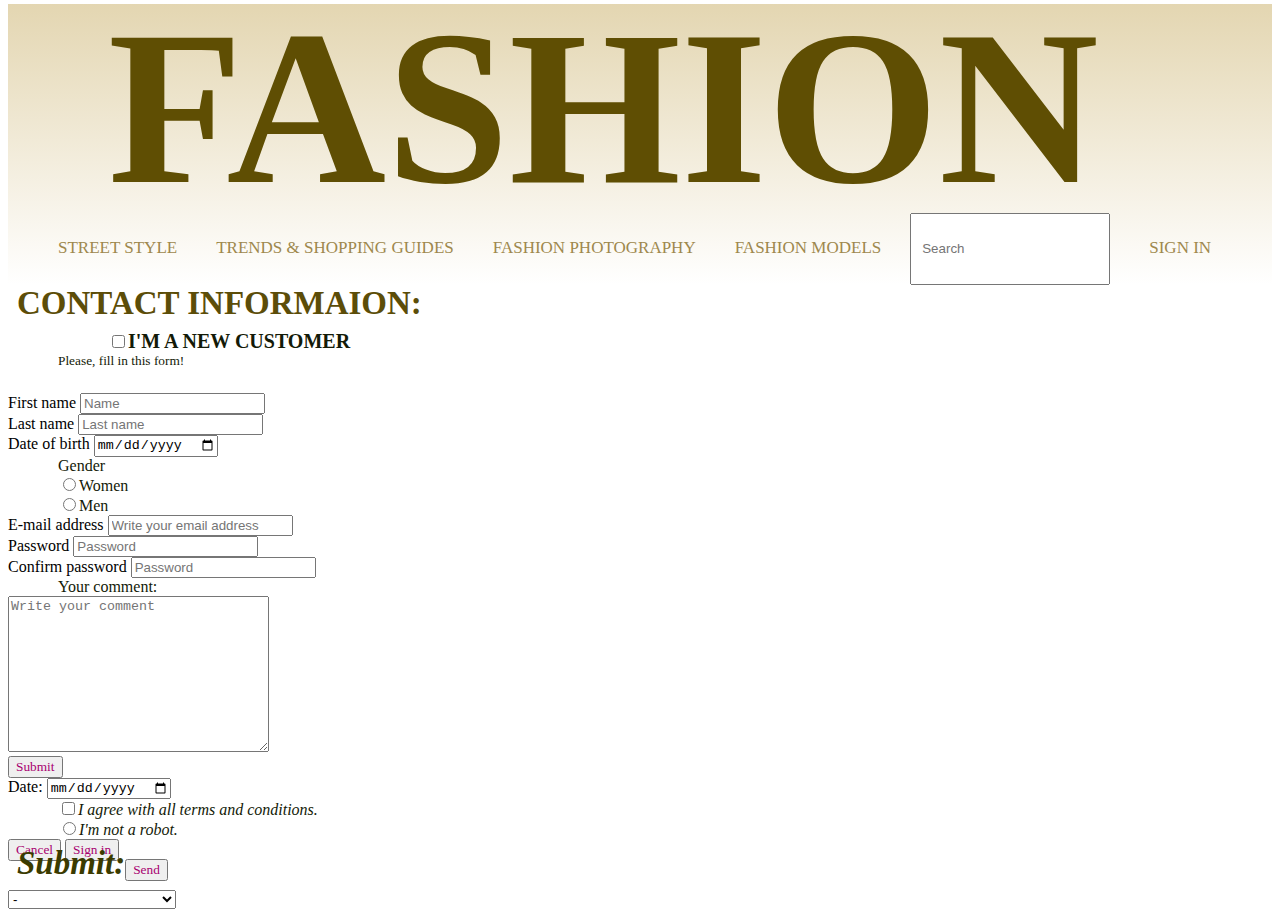
<file: newcustomer.html>
<!DOCTYPE html>
<html>

<head>
    <title> Nice title</title>
    <link rel="stylesheet" href="./style.css">
</head>

<body>

    <nav>
        <div class="header">
            <ul>
                <p class="header-text">
                    <a class="header-text link0" href="index.html"><b>FASHION</b></a></p>
                <li>
                    <a class="link1" href="page1.html">STREET STYLE</a>
                </li>
                <li>
                    <a class="link1" href="page2.html">TRENDS & SHOPPING GUIDES</a>
                </li>
                <li>
                    <a class="link1" href="page3.html">FASHION PHOTOGRAPHY</a>
                </li>
                <li>
                    <a class="link1" href="page4.html">FASHION MODELS</a>
                </li>
                <li>
                    <input class="search" placeholder="Search" type="search">
                </li>
                <li>
                    <a class="link1" href="singin.html">SIGN IN</a>
                </li>
        </div>


        <div>
            <form>
                <h4>CONTACT INFORMAION:</h4>
                <h5>
                    <p><input type="checkbox" value="true">I'M A NEW CUSTOMER</input>
                </h5>
                <p><sup>Please, fill in this form!</sup></p>

                <br>
                <label for="Name">First name</label>
                <input id="Name" placeholder="Name" type="text">

                <br>
                <label for="Last name">Last name</label>
                <input id="Last name" placeholder="Last name" type="text">

                <br>
                <label for="Date">Date of birth</label>
                <input id="Date" type="date">
                <p>Gender</p>
                <p><input name="Gender" type="radio" value="true">Women</input>
                </p>
                <p><input name="Gender" type="radio" value="true">Men</input>
                </p>
                <label for="E-mail address">E-mail address</label>
                <input id="E-mail address" placeholder="Write your email address" type="tel">

                <br>
                <label for="Password">Password</label>
                <input id="Password" placeholder="Password" type="password">

                <br>
                <label for="Password">Confirm password</label>
                <input id="Password" placeholder="Password" type="password">

                <br>
                <p>Your comment:</p>
                <textarea name="Your comment:" id="Your comment:" placeholder="Write your comment" cols="30" rows="10"></textarea>

                <br>
                <button class="test" type="submit">Submit</button>

                <br>
                <label for="Date">Date:</label>
                <input id="Date" type="date">
                <p><input type="checkbox" value="true"><i>I agree with all terms and conditions.</i></input>
                </p>
                <p><input type="radio" value="true"><i>I'm not a robot.</i></input>
                </p>
                <button class="test" type="submit">Cancel</button>
                <button class="test" type="submit">Sign in</button>
                <h4><i class="button-send">Submit:<button class="test" type="submit">Send</button></i></h4>

                <select>
                    <option value="-">-</option>
                    <option value="I need confirmation">I need confirmation</option>
                    <option value="I don't need confirmation">I don't need confirmation</option>
                </select>

            </form>
        </div>

</body>

</html>
</file>
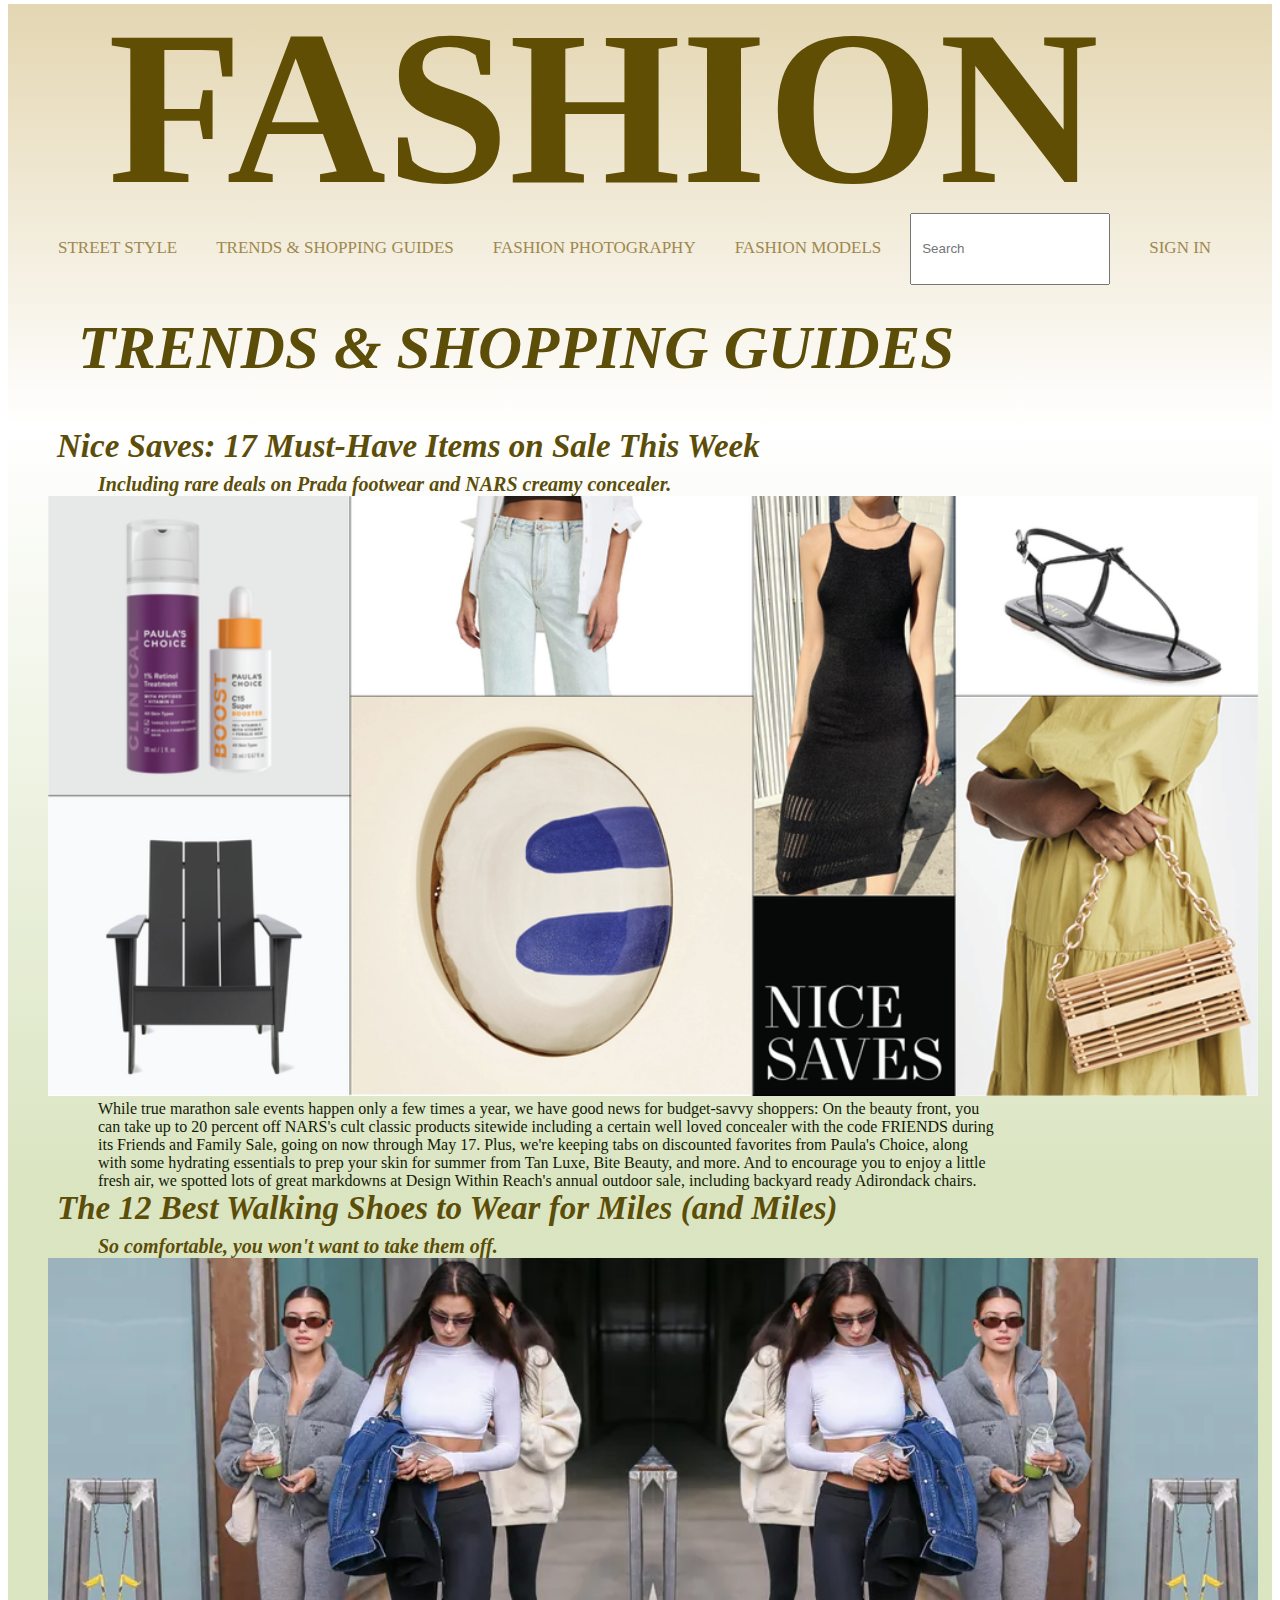
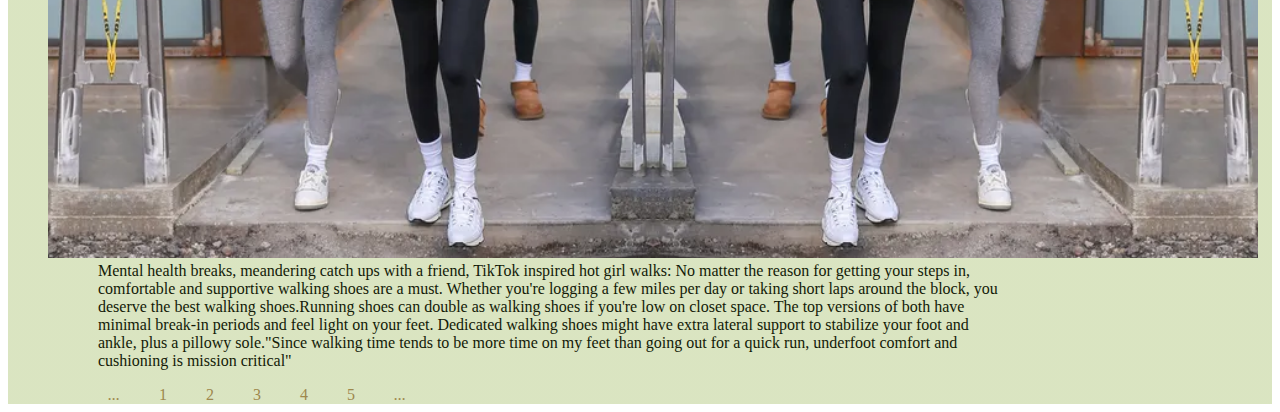
<file: page2.html>
<!DOCTYPE html>
<html>

<head>
    <title> Nice title</title>
    <link rel="stylesheet" href="./style.css">
</head>

<body>

    <div class="header">
        <ul>
            <p class="header-text">
                <a class="header-text link0" href="index.html"><b>FASHION</b></a></p>
            <li>
                <a class="link1" href="page1.html">STREET STYLE</a>
            </li>
            <li>
                <a class="link1" href="page2.html">TRENDS & SHOPPING GUIDES</a>
            </li>
            <li>
                <a class="link1" href="page3.html">FASHION PHOTOGRAPHY</a>
            </li>
            <li>
                <a class="link1" href="page4.html">FASHION MODELS</a>
            </li>
            <li>
                <input class="search" placeholder="Search" type="search">
            </li>
            <li>
                <a class="link1" href="singin.html">SIGN IN</a>
            </li>

            <li>
                <h3><i>TRENDS & SHOPPING GUIDES</i></h3>
            </li>
        </ul>
    </div>
    <div class="slide3">
        <ul>
            <h4><i>Nice Saves: 17 Must-Have Items on Sale This Week</i></h4>
            <h5><i>Including rare deals on Prada footwear and NARS creamy concealer.</i></h5>
            <img src="./images/html4.webp" alt="FASHION PHOTO3" style="margin: 0 auto;width: 1210px; height: 600px;">
            <p>While true marathon sale events happen only a few times a year, we have good news for budget-savvy shoppers: On the beauty front, you can take up to 20 percent off NARS's cult classic products sitewide including a certain well loved concealer
                with the code FRIENDS during its Friends and Family Sale, going on now through May 17. Plus, we're keeping tabs on discounted favorites from Paula's Choice, along with some hydrating essentials to prep your skin for summer from Tan Luxe,
                Bite Beauty, and more. And to encourage you to enjoy a little fresh air, we spotted lots of great markdowns at Design Within Reach's annual outdoor sale, including backyard ready Adirondack chairs.</p>
        </ul>
    </div>

    <div class="slide4">
        <ul>
            <h4><i>The 12 Best Walking Shoes to Wear for Miles (and Miles)</i></h4>
            <h5><i>So comfortable, you won't want to take them off.</i></h5>
            <img src="./images/html5.webp" alt="FASHION PHOTO4" style="margin: 0 auto;width: 1210px; height: 600px;">
            <p>Mental health breaks, meandering catch ups with a friend, TikTok inspired hot girl walks: No matter the reason for getting your steps in, comfortable and supportive walking shoes are a must. Whether you're logging a few miles per day or taking
                short laps around the block, you deserve the best walking shoes.Running shoes can double as walking shoes if you're low on closet space. The top versions of both have minimal break-in periods and feel light on your feet. Dedicated walking
                shoes might have extra lateral support to stabilize your foot and ankle, plus a pillowy sole."Since walking time tends to be more time on my feet than going out for a quick run, underfoot comfort and cushioning is mission critical"</p>
        </ul>
        <ul class="pagination">
            <li class="disabled"><a href="#!"><i class="material-icons"> ... </i></a></li>
            <li class="active"><a href="#!">1</a></li>
            <li class="waves-effect"><a href="#!">2</a></li>
            <li class="waves-effect"><a href="#!">3</a></li>
            <li class="waves-effect"><a href="#!">4</a></li>
            <li class="waves-effect"><a href="#!">5</a></li>
            <li class="waves-effect"><a href="#!"><i class="material-icons"> ... </i></a></li>
        </ul>
    </div>

</body>

</html>
</file>
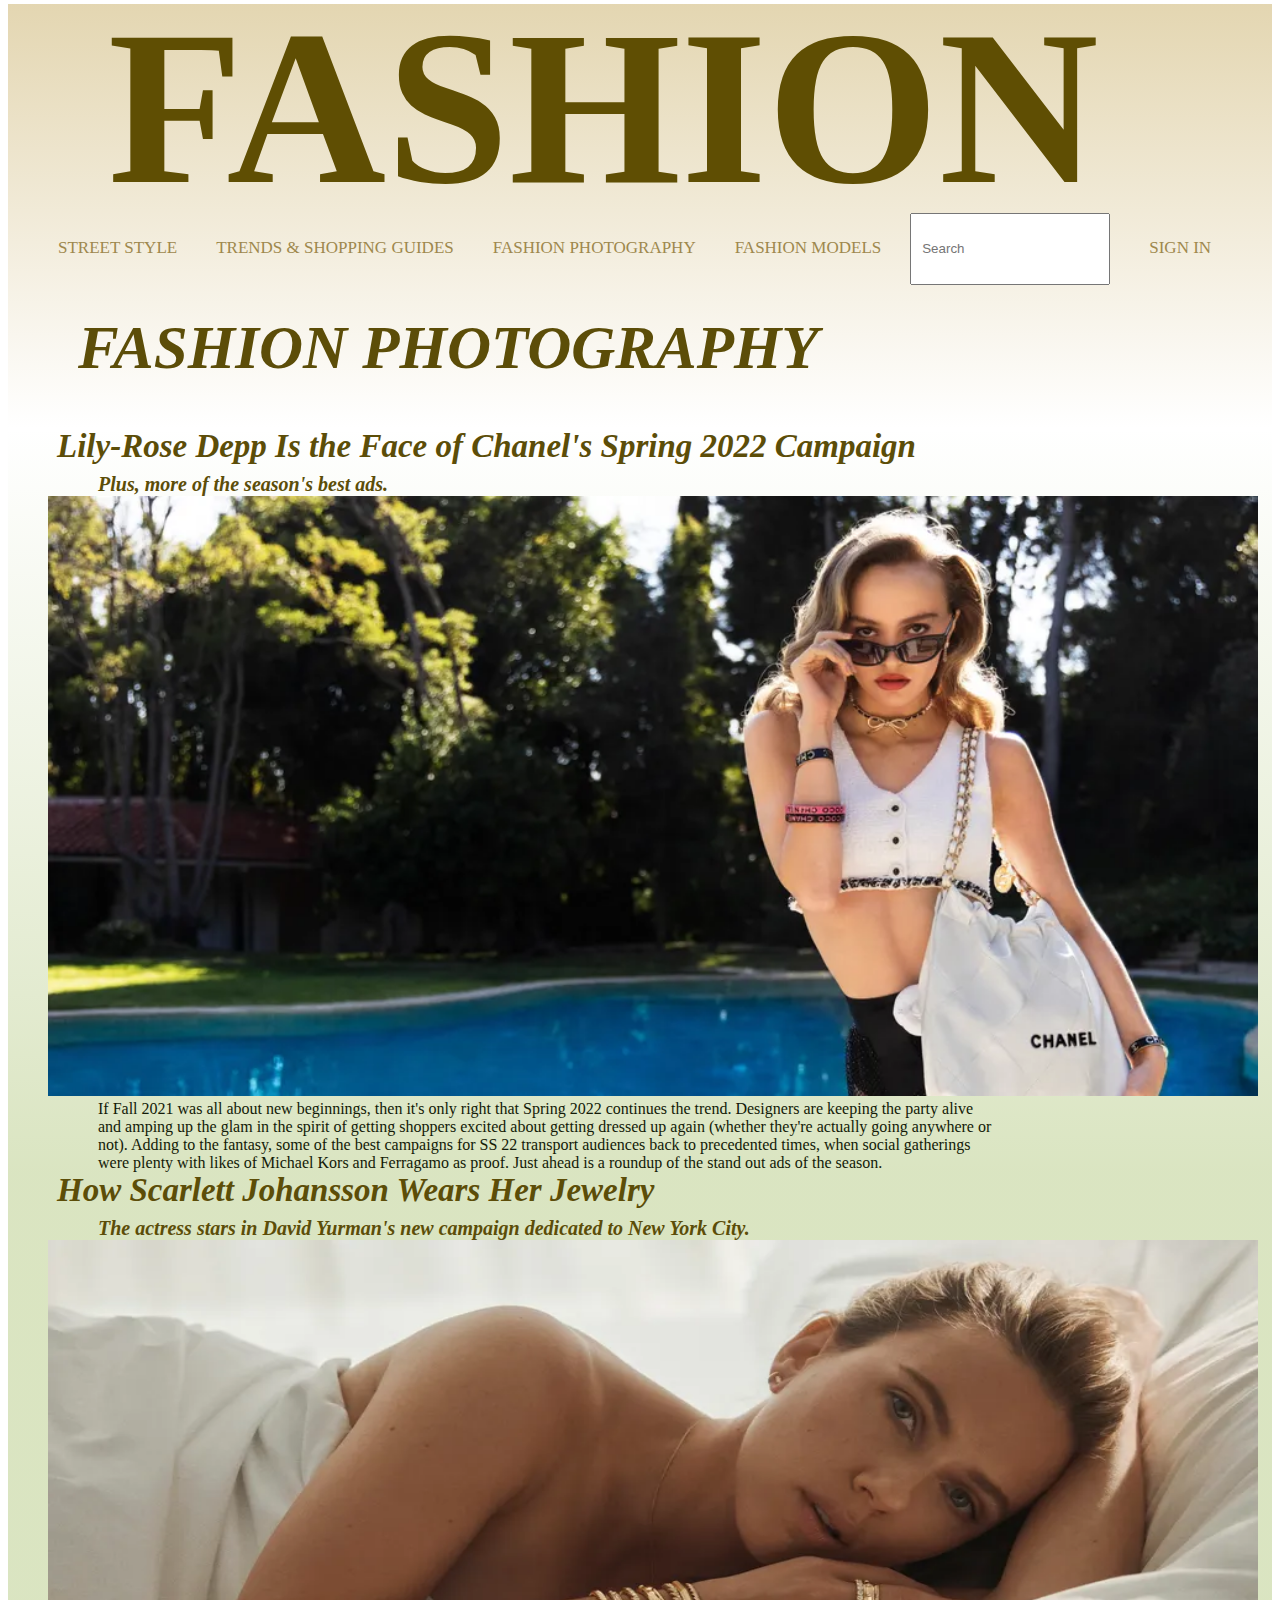
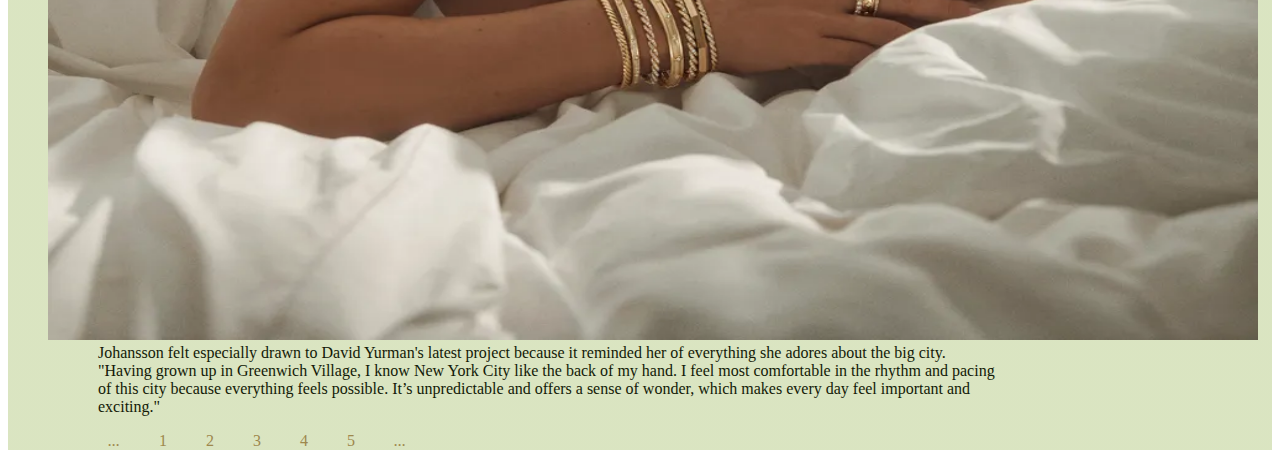
<file: page3.html>
<!DOCTYPE html>
<html>

<head>
    <title> Nice title</title>
    <link rel="stylesheet" href="./style.css">
</head>

<body>

    <div class="header">
        <ul>
            <p class="header-text">
                <a class="header-text link0" href="index.html"><b>FASHION</b></a></p>
            <li>
                <a class="link1" href="page1.html">STREET STYLE</a>
            </li>
            <li>
                <a class="link1" href="page2.html">TRENDS & SHOPPING GUIDES</a>
            </li>
            <li>
                <a class="link1" href="page3.html">FASHION PHOTOGRAPHY</a>
            </li>
            <li>
                <a class="link1" href="page4.html">FASHION MODELS</a>
            </li>
            <li>
                <input class="search" placeholder="Search" type="search">
            </li>
            <li>
                <a class="link1" href="singin.html">SIGN IN</a>
            </li>

            <li>
                <h3><i>FASHION PHOTOGRAPHY</i></h3>
            </li>
        </ul>
    </div>

    <div class="slide5">
        <ul>
            <h4><i>Lily-Rose Depp Is the Face of Chanel's Spring 2022 Campaign</i></h4>
            <h5><i>Plus, more of the season's best ads.</i></h5>
            <img src="./images/html9.webp" alt="FASHION PHOTO5 Lily-Rose Depp" style="margin: 0 auto;width: 1210px; height: 600px;">
            <p>If Fall 2021 was all about new beginnings, then it's only right that Spring 2022 continues the trend. Designers are keeping the party alive and amping up the glam in the spirit of getting shoppers excited about getting dressed up again (whether
                they're actually going anywhere or not). Adding to the fantasy, some of the best campaigns for SS 22 transport audiences back to precedented times, when social gatherings were plenty with likes of Michael Kors and Ferragamo as proof. Just
                ahead is a roundup of the stand out ads of the season.</p>
        </ul>
    </div>

    <div class="slide6">
        <ul>
            <h4><i>How Scarlett Johansson Wears Her Jewelry</i></h4>
            <h5><i>The actress stars in David Yurman's new campaign dedicated to New York City.</i></h5>
            <img src="./images/html6.webp" alt="FASHION PHOTO6 Scarlett Johansson" style="margin: 0 auto;width: 1210px; height: 700px;">
            <p>Johansson felt especially drawn to David Yurman's latest project because it reminded her of everything she adores about the big city. "Having grown up in Greenwich Village, I know New York City like the back of my hand. I feel most comfortable
                in the rhythm and pacing of this city because everything feels possible. It’s unpredictable and offers a sense of wonder, which makes every day feel important and exciting."</p>
        </ul>
        <ul class="pagination">
            <li class="disabled"><a href="#!"><i class="material-icons"> ... </i></a></li>
            <li class="active"><a href="#!">1</a></li>
            <li class="waves-effect"><a href="#!">2</a></li>
            <li class="waves-effect"><a href="#!">3</a></li>
            <li class="waves-effect"><a href="#!">4</a></li>
            <li class="waves-effect"><a href="#!">5</a></li>
            <li class="waves-effect"><a href="#!"><i class="material-icons"> ... </i></a></li>
        </ul>
    </div>

</body>

</html>
</file>
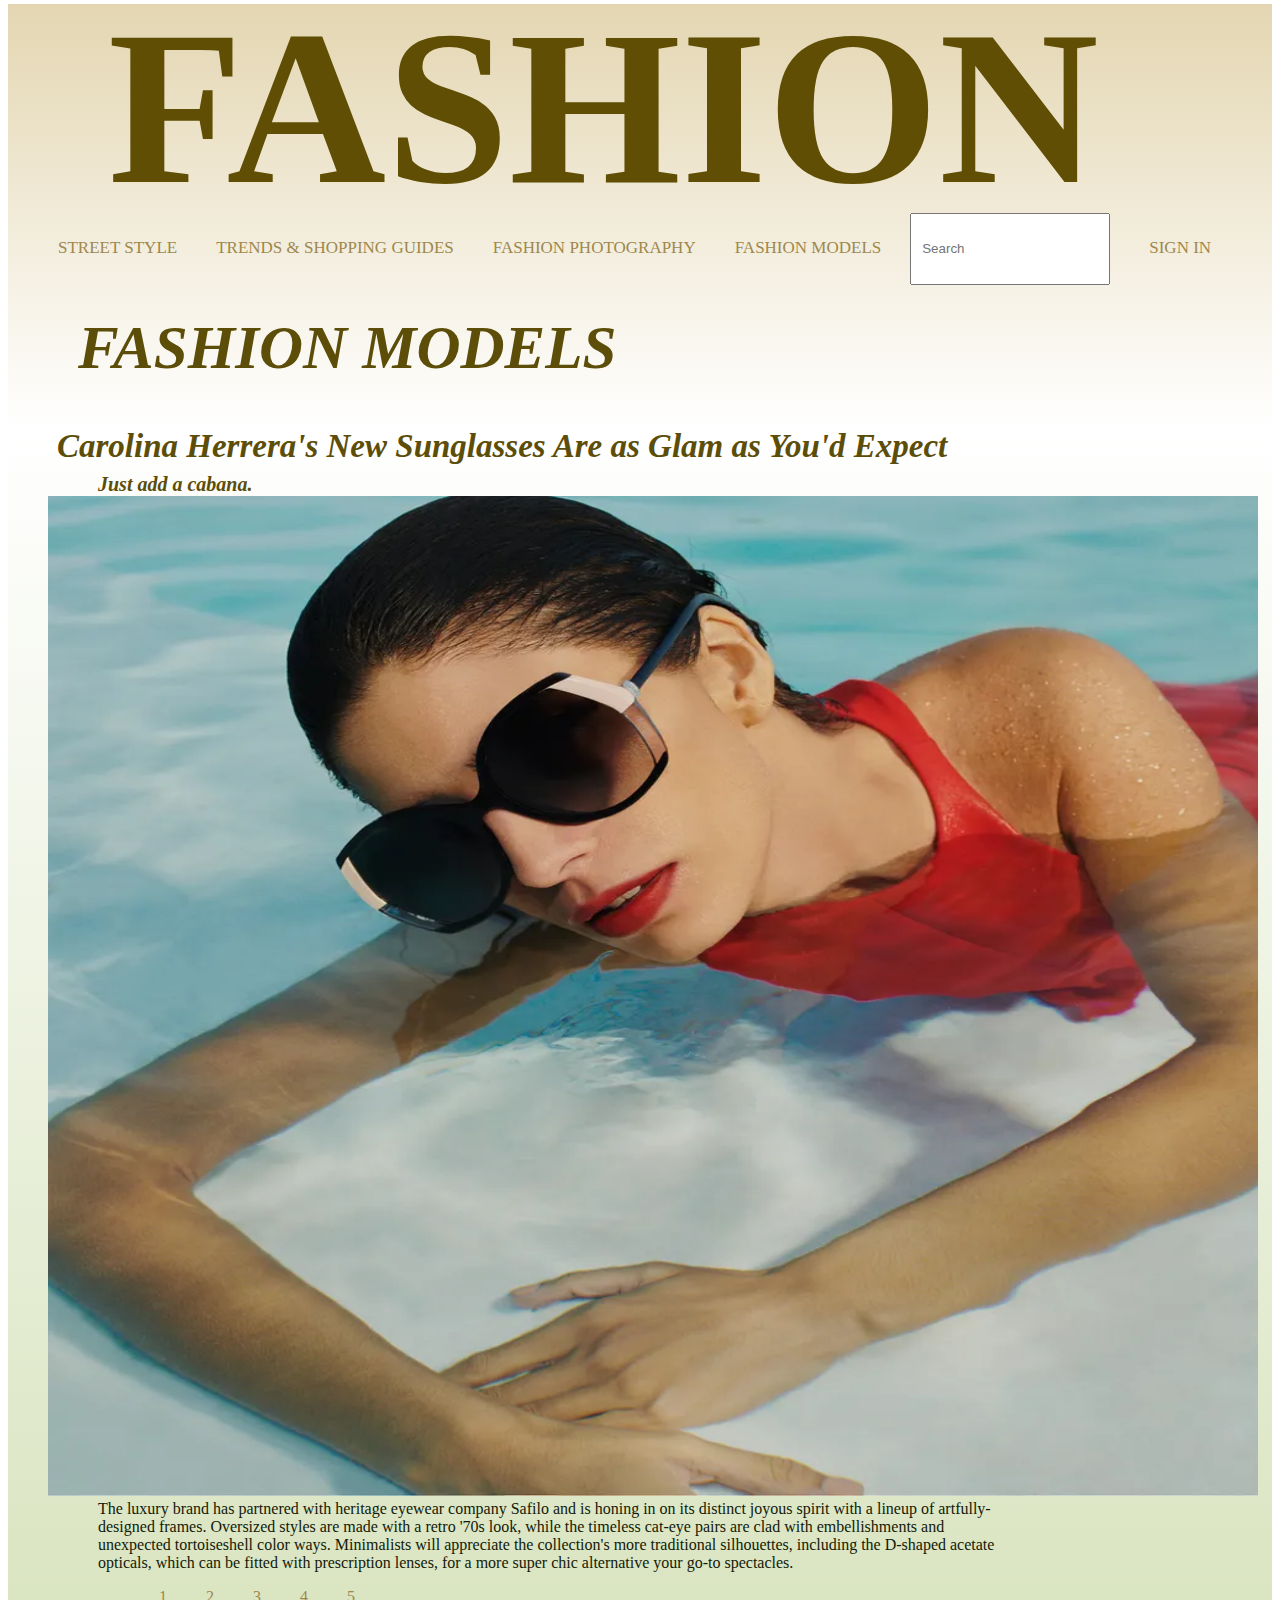
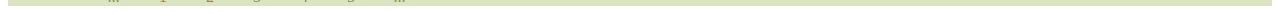
<file: page4.html>
<!DOCTYPE html>
<html>

<head>
    <title> Nice title</title>
    <link rel="stylesheet" href="./style.css">
</head>

<body>




    <div class="header">
        <ul>
            <p class="header-text">
                <a class="header-text link0" href="index.html"><b>FASHION</b></a></p>
            <li>
                <a class="link1" href="page1.html">STREET STYLE</a>
            </li>
            <li>
                <a class="link1" href="page2.html">TRENDS & SHOPPING GUIDES</a>
            </li>
            <li>
                <a class="link1" href="page3.html">FASHION PHOTOGRAPHY</a>
            </li>
            <li>
                <a class="link1" href="page4.html">FASHION MODELS</a>
            </li>
            <li>
                <input class="search" placeholder="Search" type="search">
            </li>
            <li>
                <a class="link1" href="singin.html">SIGN IN</a>
            </li>

            <li>
                <h3><i>FASHION MODELS</i></h3>
            </li>
        </ul>
    </div>

    <div class="slide7">
        <ul>
            <h4><i>Carolina Herrera's New Sunglasses Are as Glam as You'd Expect</i></h4>
            <h5><i>Just add a cabana.</i></h5>
            <img src="./images/html8.webp" alt="FASHION PHOTO7 Carolina Herreras" style="margin: 0 auto;width: 1210px; height: 1000px;">
            <p>The luxury brand has partnered with heritage eyewear company Safilo and is honing in on its distinct joyous spirit with a lineup of artfully-designed frames. Oversized styles are made with a retro '70s look, while the timeless cat-eye pairs
                are clad with embellishments and unexpected tortoiseshell color ways. Minimalists will appreciate the collection's more traditional silhouettes, including the D-shaped acetate opticals, which can be fitted with prescription lenses, for
                a more super chic alternative your go-to spectacles.</p>
        </ul>
        <ul class="pagination">
            <li class="disabled"><a href="#!"><i class="material-icons"> ... </i></a></li>
            <li class="active"><a href="#!">1</a></li>
            <li class="waves-effect"><a href="#!">2</a></li>
            <li class="waves-effect"><a href="#!">3</a></li>
            <li class="waves-effect"><a href="#!">4</a></li>
            <li class="waves-effect"><a href="#!">5</a></li>
            <li class="waves-effect"><a href="#!"><i class="material-icons"> ... </i></a></li>
        </ul>
    </div>

</body>

</html>
</file>
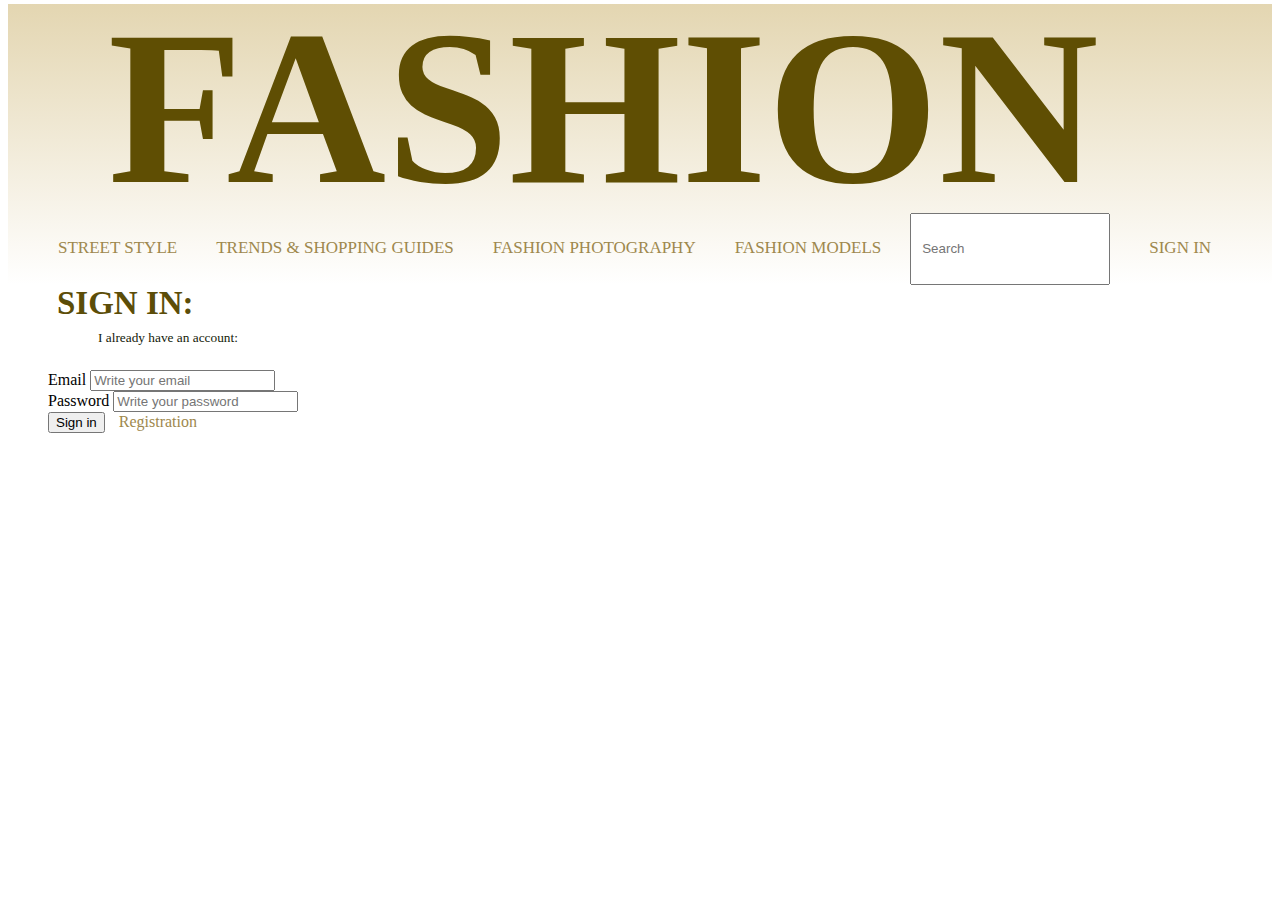
<file: singin.html>
<!DOCTYPE html>
<html>

<head>
    <title> Nice title</title>
    <link rel="stylesheet" href="./style.css">
</head>

<body>

    <nav>
        <div class="header">
            <ul>
                <p class="header-text">
                    <a class="header-text link0" href="index.html"><b>FASHION</b></a></p>
                <li>
                    <a class="link1" href="page1.html">STREET STYLE</a>
                </li>
                <li>
                    <a class="link1" href="page2.html">TRENDS & SHOPPING GUIDES</a>
                </li>
                <li>
                    <a class="link1" href="page3.html">FASHION PHOTOGRAPHY</a>
                </li>
                <li>
                    <a class="link1" href="page4.html">FASHION MODELS</a>
                </li>
                <li>
                    <input class="search" placeholder="Search" type="search">
                </li>
                <li>
                    <a class="link1" href="singin.html">SIGN IN</a>
                </li>
        </div>
        <div>
            <form>

                <ul>
                    <input type="hidden">
                    <h4>SIGN IN:</h4>

                    <p><sup>I already have an account:</sup></p>

                    <br>
                    <label for="Email"> Email</label>
                    <input id="Email" placeholder="Write your email" type="tel">

                    <br>
                    <label for="Password">Password</label>
                    <input id="Password" placeholder="Write your password" type="password">

                    <br>
                    <button type="submit">Sign in</button>

                    <li>
                        <a class="link1" href="newcustomer.html">Registration</a>
                    </li>

                </ul>

            </form>
        </div>

</body>

</html>
</file>
<file: style.css>
h1 {
    color: rgb(92, 77, 8);
    font-family: 'Times New Roman', Times, serif;
    font-size: 80px;
    padding-left: 100px;
    line-height: 3px
}

a {
    color: rgb(158, 136, 77);
    font-family: 'Times New Roman', Times, serif;
    line-height: 3px;
    padding-top: 3px;
    margin-left: 10px;
    text-decoration: none;
}

.header-text {
    color: rgb(95, 78, 3);
    font-family: 'Times New Roman', Times, serif;
    font-size: 221px;
    line-height: 0px;
    padding-top: 104px;
    margin-top: -12px;
    margin-bottom: 105px;
}

h2 {
    color: rgb(92, 77, 8);
    font-family: 'Times New Roman', Times, serif;
    font-size: 220px;
    line-height: 3px;
    padding-top: 100px;
}

h3 {
    color: rgb(92, 77, 8);
    font-family: 'Times New Roman', Times, serif;
    font-size: 61px;
    padding-left: 10px;
    line-height: 3px;
    margin-left: 20px;
}

.test {
    color: rgb(168, 0, 112);
    font-family: Snell Roundhand, cursive;
}

.button-send {
    color: rgb(59, 59, 0);
    font-family: Snell Roundhand;
}

.header {
    /* background-image: linear-gradient(to left, rgba(255, 0, 0, 0), rgba(216, 197, 145, 0.705)); */
    background-image: linear-gradient(rgba(216, 197, 145, 0.705), rgba(255, 0, 0, 0));
    size: 200px;
}

.header .link1 {
    color: rgb(158, 136, 77);
    font-size: 17px;
    line-height: 70px;
    padding-top: 70px;
}

h4 {
    color: rgb(92, 77, 8);
    margin-left: 9px;
    margin-right: 50px;
    margin-top: -16px;
    margin-bottom: 8px;
    width: 900px;
    font-size: 33px;
}

h5 {
    color: rgb(92, 77, 8);
    margin-left: 50px;
    margin-right: 50px;
    margin-top: 0px;
    margin-bottom: 0px;
    width: 900px;
    font-size: 20px;
}

p {
    color: rgb(19, 26, 7);
    margin-left: 50px;
    margin-right: 50px;
    margin-top: 0px;
    margin-bottom: 0px;
    width: 900px;
}

ul {
    list-style: none;
}

li {
    display: inline;
    padding-right: 25px;
}

.search {
    width: 200px;
    padding: 20px 10px;
    line-height: 28px;
}

.slide1 {
    background-image: linear-gradient(to left, rgba(255, 0, 0, 0), rgba(160, 187, 96, 0.39));
    background-image: linear-gradient(rgba(255, 0, 0, 0), rgba(160, 187, 96, 0.39));
    size: 200px;
}

.slide2 {
    background-image: linear-gradient(to left, rgba(255, 0, 0, 0), rgba(160, 187, 96, 0.39));
    background-image: linear-gradient( rgba(160, 187, 96, 0.39), rgba(160, 187, 96, 0.39));
    size: 200px;
}

.slide3 {
    background-image: linear-gradient(to left, rgba(255, 0, 0, 0), rgba(160, 187, 96, 0.39));
    background-image: linear-gradient(rgba(255, 0, 0, 0), rgba(160, 187, 96, 0.39));
    size: 200px;
}

.slide4 {
    background-image: linear-gradient(to left, rgba(255, 0, 0, 0), rgba(160, 187, 96, 0.39));
    background-image: linear-gradient( rgba(160, 187, 96, 0.39), rgba(160, 187, 96, 0.39));
    size: 200px;
}

.slide5 {
    background-image: linear-gradient(to left, rgba(255, 0, 0, 0), rgba(160, 187, 96, 0.39));
    background-image: linear-gradient(rgba(255, 0, 0, 0), rgba(160, 187, 96, 0.39));
    size: 200px;
}

.slide6 {
    background-image: linear-gradient(to left, rgba(255, 0, 0, 0), rgba(160, 187, 96, 0.39));
    background-image: linear-gradient( rgba(160, 187, 96, 0.39), rgba(160, 187, 96, 0.39));
    size: 200px;
}

.slide7 {
    background-image: linear-gradient(to left, rgba(255, 0, 0, 0), rgba(160, 187, 96, 0.39));
    background-image: linear-gradient(rgba(255, 0, 0, 0), rgba(160, 187, 96, 0.39));
    size: 200px;
}

.pagination {
    color: rgb(19, 26, 7);
    margin-left: 50px;
    margin-right: 50px;
    margin-top: 0px;
    margin-bottom: 0px;
    width: 900px;
}


/* CSS */

.button-52 {
    font-size: 16px;
    font-weight: 200;
    letter-spacing: 1px;
    padding: 13px 20px 13px;
    outline: 0;
    border: 1px solid black;
    cursor: pointer;
    position: relative;
    background-color: rgba(0, 0, 0, 0);
    user-select: none;
    -webkit-user-select: none;
    touch-action: manipulation;
}

.button-52:after {
    content: "";
    background-color: #35a66f69;
    width: 100%;
    z-index: -1;
    position: absolute;
    height: 100%;
    top: 7px;
    left: 7px;
    transition: 0.2s;
}

.button-52:hover:after {
    top: 0px;
    left: 0px;
}

@media (min-width: 768px) {
    .button-52 {
        padding: 13px 50px 13px;
    }
}

.hidden {
    display: none;
}

.visible {
    display: block;
    position: absolute;
    left: 400px;
    top: 400px;
    animation: spin 10s infinite linear;
}

@keyframes spin {
    from {
        transform: rotate(0deg) scale(1);
    }
    to {
        transform: rotate(500deg) scale(2);
    }
}
</file>
